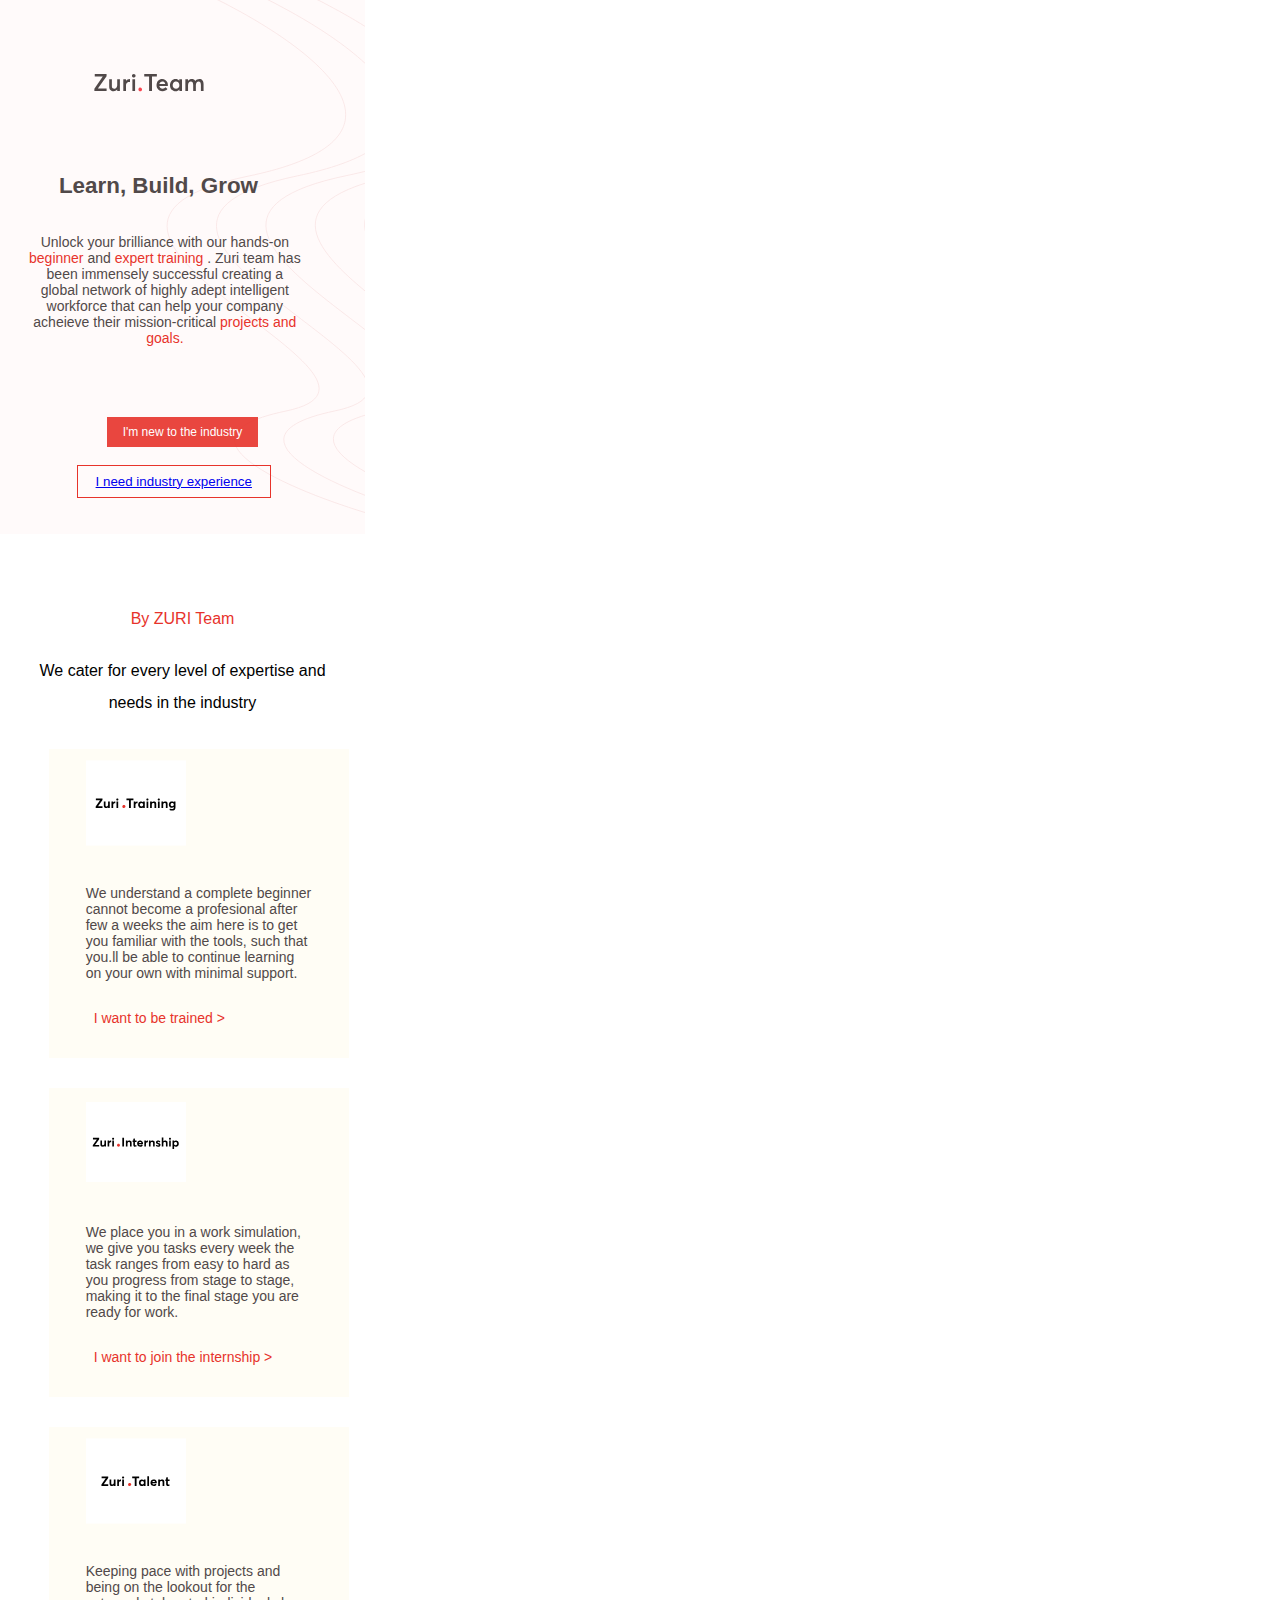
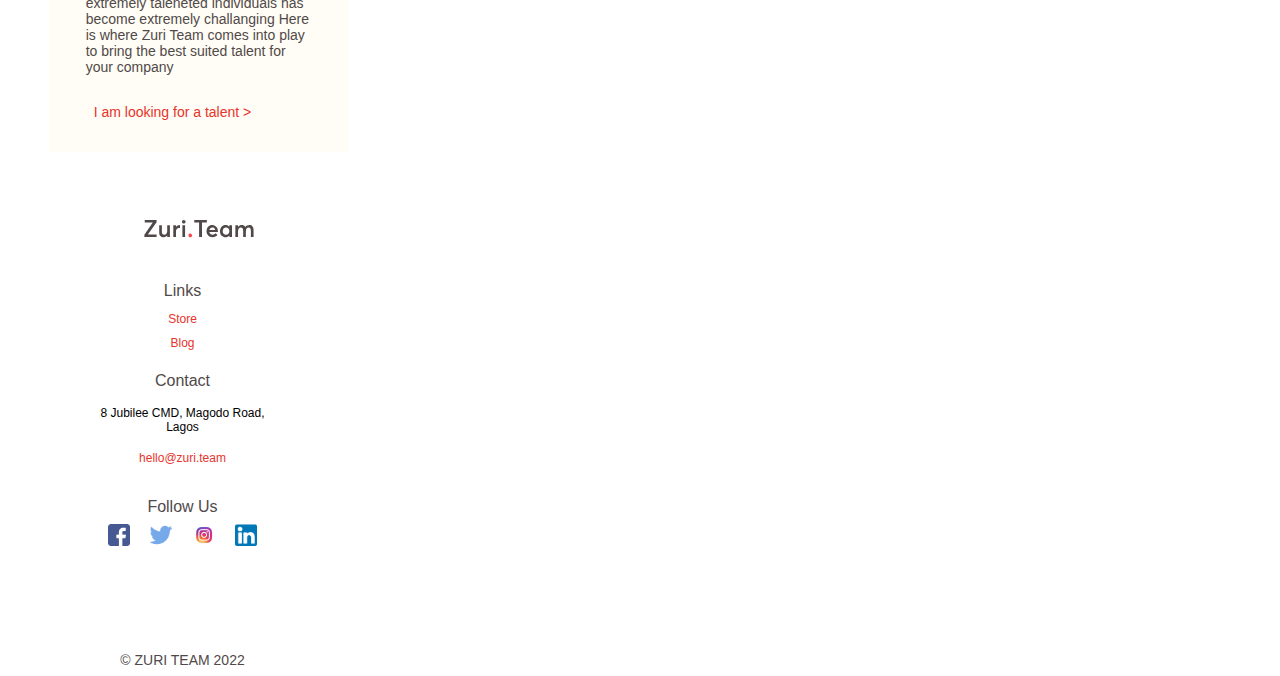
<file: Index.html>
<!DOCTYPE html>
<html lang="en">
<head>
    <meta charset="UTF-8">
    <meta http-equiv="X-UA-Compatible" content="IE=edge">
    <meta name="viewport" content="width=device-width, initial-scale=1.0">
    <title>ZURI PAGE</title>
    <link rel="icon" href="images/favicon-32x32.png">
    <link rel="stylesheet" href="style.css" type="text/css">
</head>
<body>
            <header>
                <div class="header-img">
                    <img src="images/zuri-logo-full.svg">
                </div>
              
                <div class="div-1">
                    <h2>learn, build, grow</h2>
                    <p>Unlock your brilliance with our hands-on <span id="red-text"><br>beginner</span> and <span id="red-text">expert training</span> . Zuri team
                        has<br> been immensely successful creating a<br> global network of highly adept intelligent <br>
                        workforce that can help your company<br> acheieve their mission-critical <span id="red-text">projects and <br>goals.</span>
                    </p>
                </div>
                <div class="buttons">
                    <button id="new-btn">I'm new to the industry</button>
                    <button id="industry-btn"><a href="internship.html">I need industry experience</a></button>
                </div>
            </header>
    <div class="container">
        <div class="container-child">
            <main>
                <div class="div-2">
                    <h3>By ZURI Team</h3>
                    <p>We cater for every level of expertise and needs in the industry</p>
                </div>
                <div class="zuri-cards">
                    <div class="card-1">
                        <img src="images/zuri-training-img.svg">
                        <p>
                          We understand a complete beginner cannot become a profesional after few a weeks
                          the aim here is to get you familiar with the tools, such that you.ll be able to continue learning on your own
                          with minimal support.
                            
                            <p><a href="#">I want to be trained ></a></p>
                        </p>
                    </div>
                    <div class="card-2">
                        <img src="images/zuri-internship-img.svg">
                        <p>
                            We place you in a work simulation, we give you tasks every week
                            the task ranges from easy to hard as you progress from stage to stage, making it to the final stage
                            you are ready for work.
                            
                            <p><a href="#">I want to join the internship ></a></p>
                        </p>
                    </div>
                    <div class="card-3">
                        <img src="images/zuri-talent-img.svg">
                        <p>
                            Keeping pace with projects and being on the lookout for the extremely taleneted individuals has become extremely challanging
                            Here is where Zuri Team comes into play to bring the best suited talent for your company
                            <p><a href="#">I am looking for a talent ></a></p>
                        </p>
                    </div>
                </div>
            </main>
            <footer>
                <div class="footer-content">
                    <div class="footer-img">
                        <img src="images/zuri-logo-full.svg">
                    </div>
                   <div class="footer-div-2">
                        <h3>Links</h3>
                        <a href="#">Store</a>
                        <a href="#">Blog</a>
                    </div> 
                    <div class="footer-div-3">
                        <h3>Contact</h3>
                        <p>8 Jubilee CMD, Magodo Road, <br>Lagos</p>
                        <a href="mailtohello@zuri.team">hello@zuri.team</a>
                    </div>
                    <div class="footer-icons">
                        <h3>Follow Us</h3>
                        <ul>
                            <li><img src="images/fb.png"></li>
                            <li><img src="images/twitter.png"></li>
                            <li><img src="images//IG.png"></li>
                            <li><img src="images/in.png">  </li>
                        </ul>
                    </div>
                </div><br><br><br><br><br>
                <p id="copyright">&copy ZURI TEAM 2022</p>
            </footer>
        </div>
    </div>
</body>
</html>
</file>
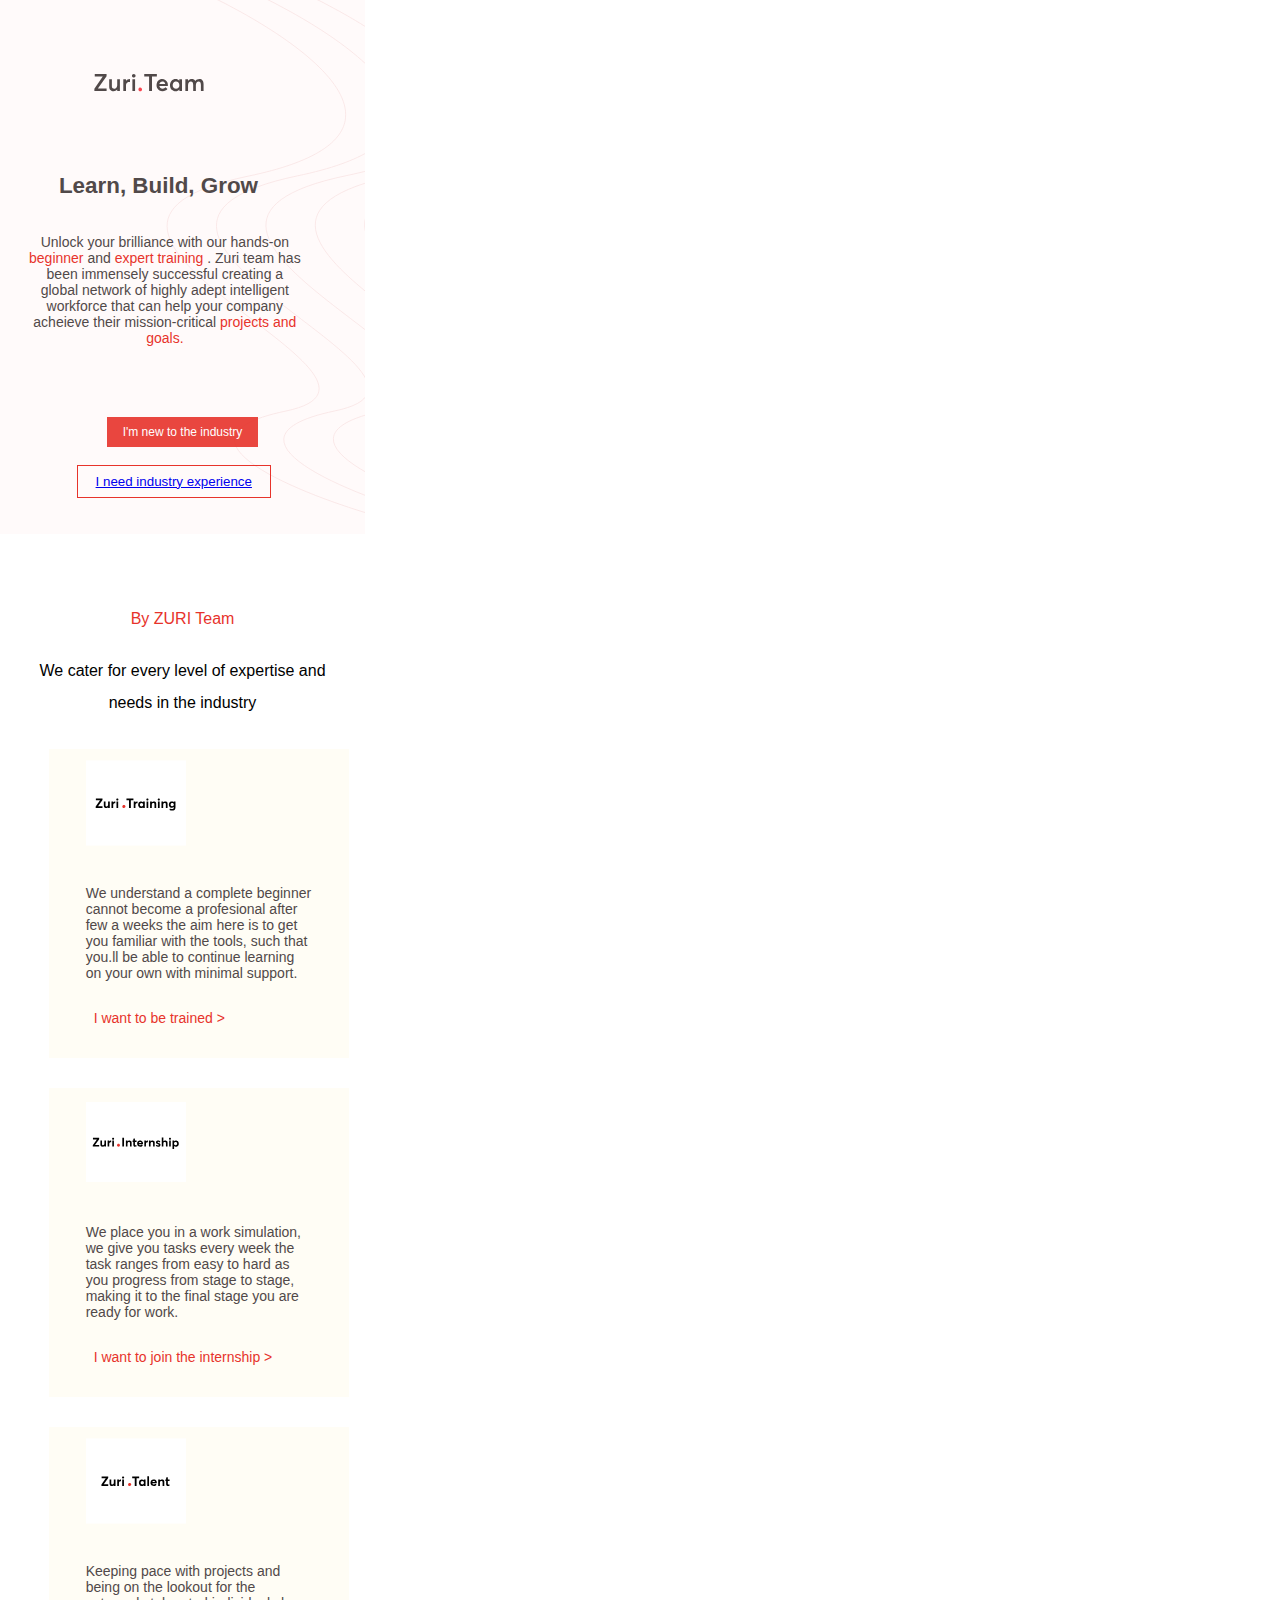
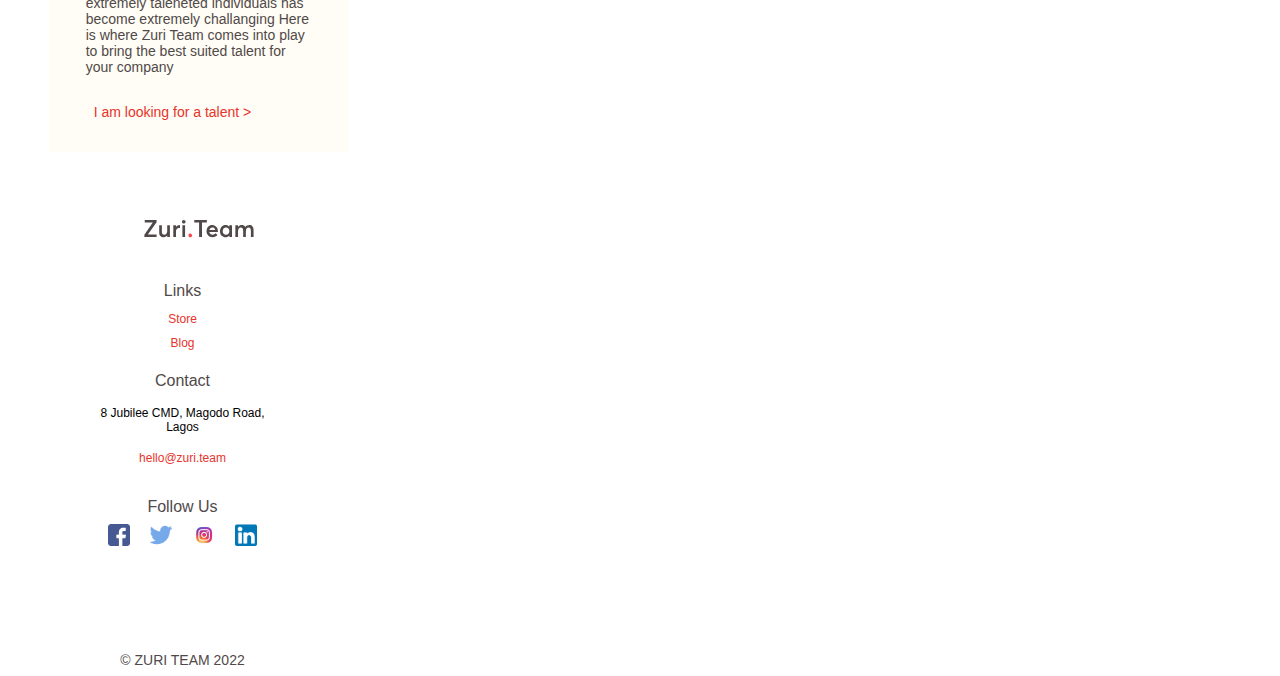
<file: INDEX.html>
<!DOCTYPE html>
<html lang="en">
<head>
    <meta charset="UTF-8">
    <meta http-equiv="X-UA-Compatible" content="IE=edge">
    <meta name="viewport" content="width=device-width, initial-scale=1.0">
    <title>ZURI PAGE</title>
    <link rel="icon" href="images/favicon-32x32.png">
    <link rel="stylesheet" href="style.css" type="text/css">
</head>
<body>
            <header>
                <div class="header-img">
                    <img src="/images/zuri-logo-full.svg">
                </div>
              
                <div class="div-1">
                    <h2>learn, build, grow</h2>
                    <p>Unlock your brilliance with our hands-on <span id="red-text"><br>beginner</span> and <span id="red-text">expert training</span> . Zuri team
                        has<br> been immensely successful creating a<br> global network of highly adept intelligent <br>
                        workforce that can help your company<br> acheieve their mission-critical <span id="red-text">projects and <br>goals.</span>
                    </p>
                </div>
                <div class="buttons">
                    <button id="new-btn">I'm new to the industry</button>
                    <button id="industry-btn"><a href="/internship.html">I need industry experience</a></button>
                </div>
            </header>
    <div class="container">
        <div class="container-child">
            <main>
                <div class="div-2">
                    <h3>By ZURI Team</h3>
                    <p>We cater for every level of expertise and needs in the industry</p>
                </div>
                <div class="zuri-cards">
                    <div class="card-1">
                        <img src="images/zuri-training-img.svg">
                        <p>
                          We understand a complete beginner cannot become a profesional after few a weeks
                          the aim here is to get you familiar with the tools, such that you.ll be able to continue learning on your own
                          with minimal support.
                            
                            <p><a href="#">I want to be trained ></a></p>
                        </p>
                    </div>
                    <div class="card-2">
                        <img src="/images/zuri-internship-img.svg">
                        <p>
                            We place you in a work simulation, we give you tasks every week
                            the task ranges from easy to hard as you progress from stage to stage, making it to the final stage
                            you are ready for work.
                            
                            <p><a href="#">I want to join the internship ></a></p>
                        </p>
                    </div>
                    <div class="card-3">
                        <img src="/images/zuri-talent-img.svg">
                        <p>
                            Keeping pace with projects and being on the lookout for the extremely taleneted individuals has become extremely challanging
                            Here is where Zuri Team comes into play to bring the best suited talent for your company
                            <p><a href="#">I am looking for a talent ></a></p>
                        </p>
                    </div>
                </div>
            </main>
            <footer>
                <div class="footer-content">
                    <div class="footer-img">
                        <img src="/images/zuri-logo-full.svg">
                    </div>
                   <div class="footer-div-2">
                        <h3>Links</h3>
                        <a href="#">Store</a>
                        <a href="#">Blog</a>
                    </div> 
                    <div class="footer-div-3">
                        <h3>Contact</h3>
                        <p>8 Jubilee CMD, Magodo Road, <br>Lagos</p>
                        <a href="mailtohello@zuri.team">hello@zuri.team</a>
                    </div>
                    <div class="footer-icons">
                        <h3>Follow Us</h3>
                        <ul>
                            <li><img src="/images/fb.png"></li>
                            <li><img src="/images/twitter.png"></li>
                            <li><img src="/images//IG.png"></li>
                            <li><img src="/images/in.png">  </li>
                        </ul>
                    </div>
                </div><br><br><br><br><br>
                <p id="copyright">&copy ZURI TEAM 2022</p>
            </footer>
        </div>
    </div>
</body>
</html>
</file>
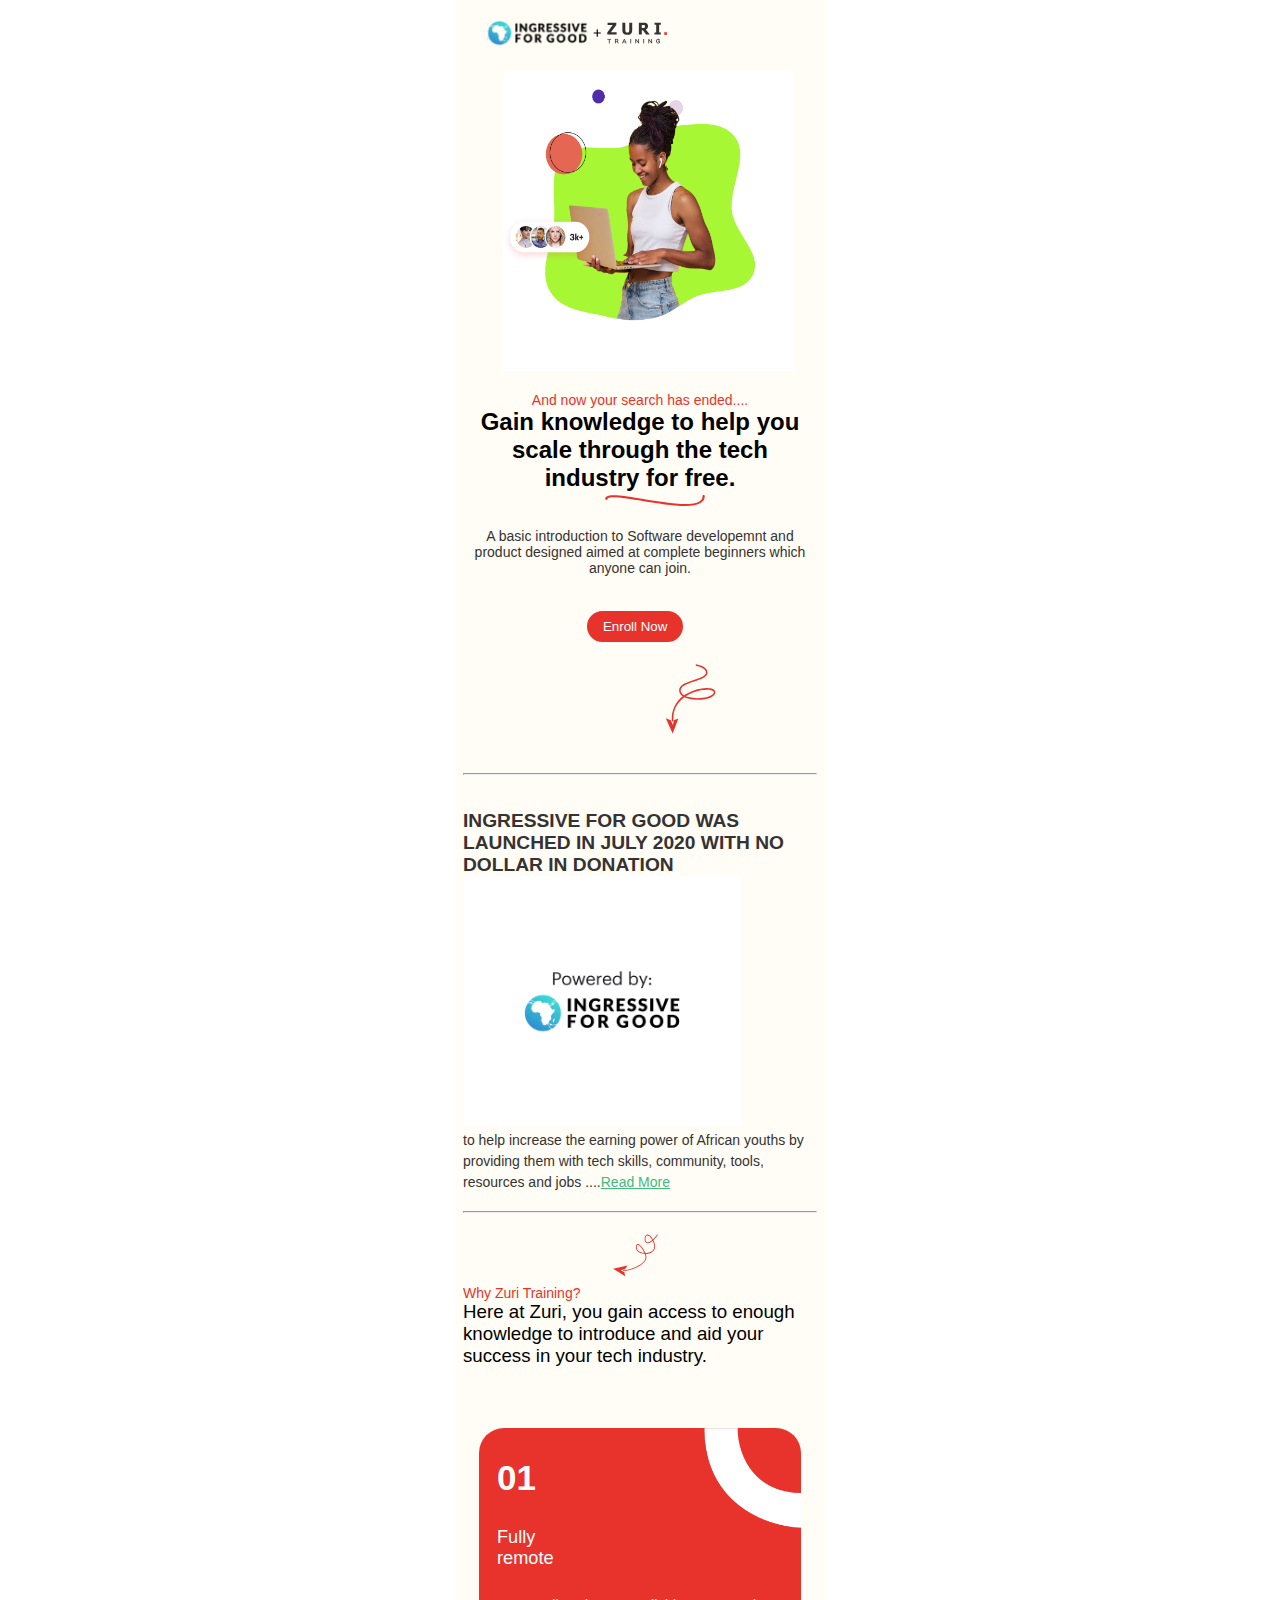
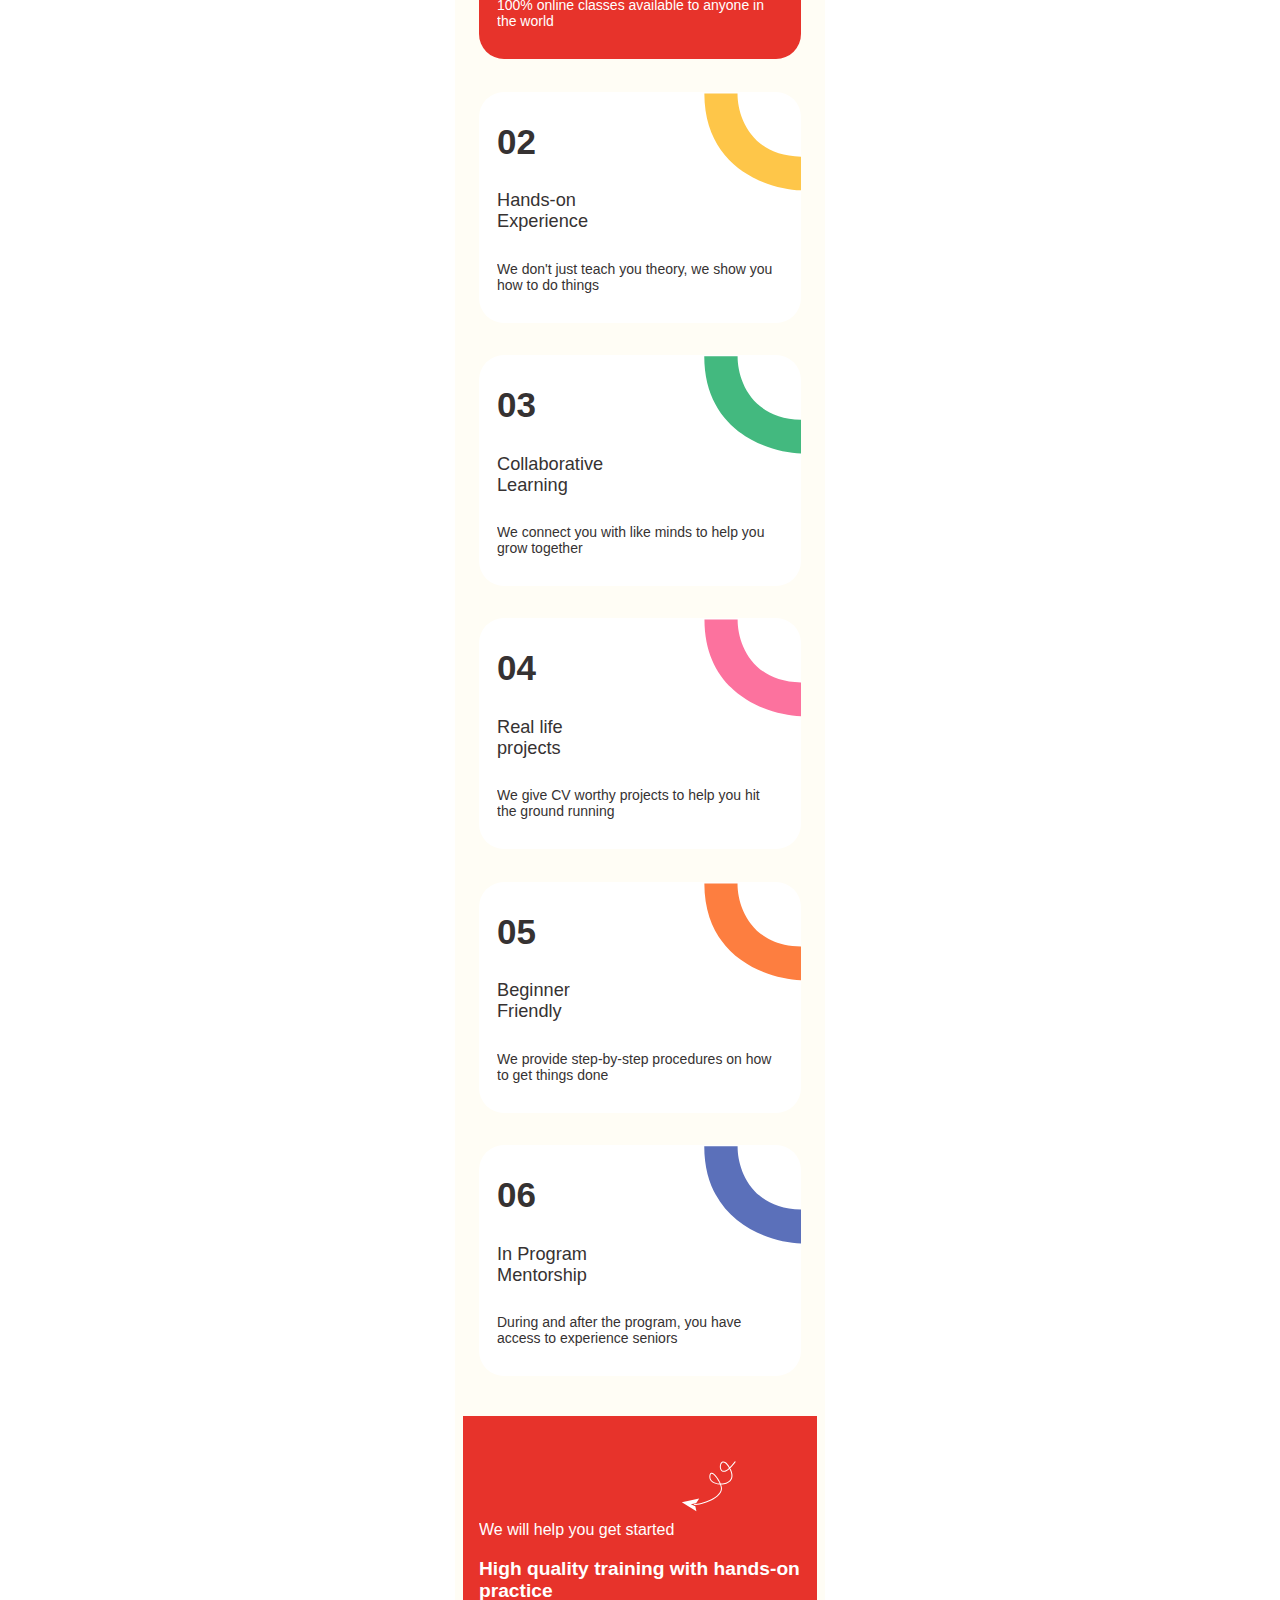
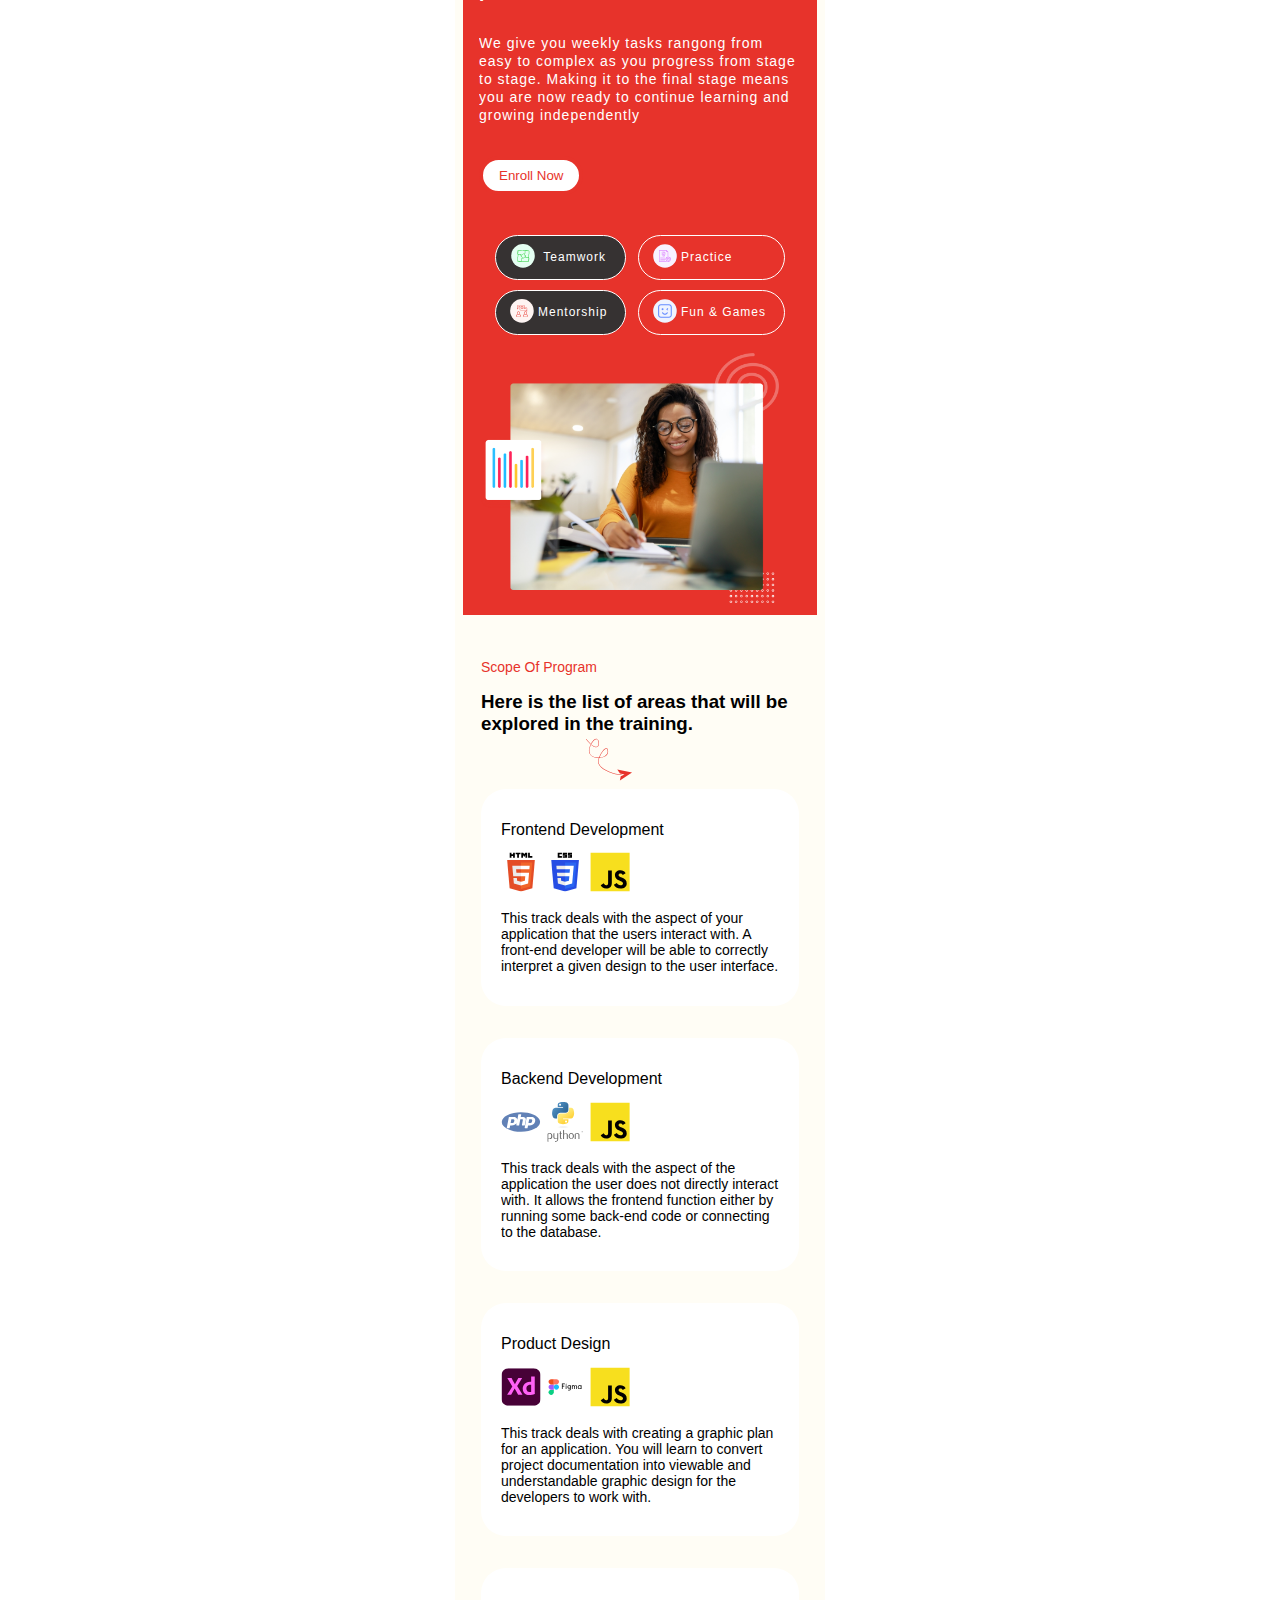
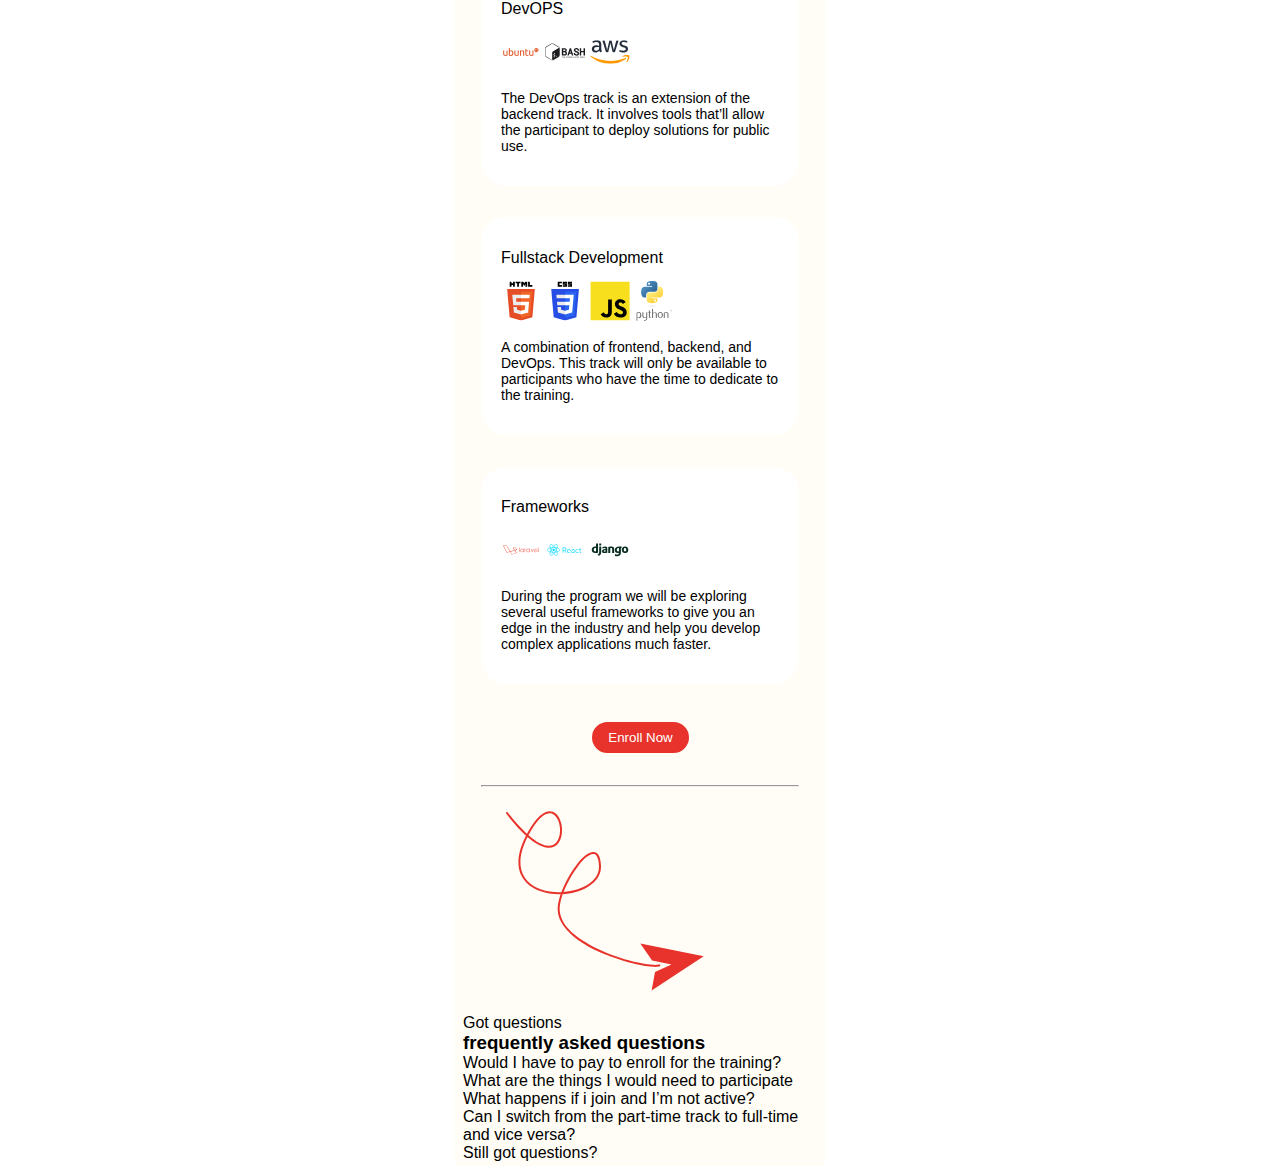
<file: internship.html>
<!DOCTYPE html>
<html lang="en">
<head>
    <meta charset="UTF-8">
    <meta http-equiv="X-UA-Compatible" content="IE=edge">
    <meta name="viewport" content="width=device-width, initial-scale=1.0">
    <title>Zuri Internship</title>
    <link rel="icon" href="/New folder/favicon-32x32.png">
    <link rel="stylesheet" href="/internship.css" type="text/css">
</head>
<body>
   <div class="internship-container">
    <header>
        <nav>
         <img src="/images/logo.svg" id="logo">
         <ul>
            <li><a href="#">About</a></li>
            <li><a href="#"> Why Us</a></li>
            <li><a href="#">Stacks Covered</a></li>
            <li><a href="#">FAQs</a></li>
         </ul>
         <div>
         <img src="/images/thumbs.png" id="thumbs">
         <button>Enroll Now</button>
        </div>
        </nav>
    </header>
    <main>
    <div class="internship-section-1">
        <div class="section-1-content">
            <section>
                <img src="/images/lady1.jpg" id="lady-image">
            </section>
            <section class="section-1-2">
                <p id="red-text" >And now your search has ended....</p>
                <h3>Gain knowledge to help you <br>scale through the 
                    tech<br> industry for free.
                </h3>
                <img src="/images/line.svg">
                <p>A basic introduction to Software developemnt and product 
                    designed aimed at complete beginners which anyone can join. </p>
                    <button id="enroll-btn">Enroll Now</button>
                    <div class="section-1-end">
                        <img src="/images/section1wire.svg" id="enroll-img">
                    </div>
                    <hr>
            </section>
        </div>
        <div class="section-2">
        </div>
        <div class="section-3">
            <div class="section-3-1">
                <h3>
                    ingressive for good was launched in july 2020
                     with no dollar in donation
                </h3>
            </div>
            <div class="section-3-2">
                <img src="/images/ingresive (1).jpg">
            </div>
            <div class="section-3-3">
                <p> to help increase the earning power of African youths by 
                    providing them with tech skills, community, tools, resources and jobs 
                    ....<a href="#">Read More</a> </p>
            </div>
        </div>
        <hr>
        <div class="section-4">
            <div class="section-4-content">
                <section>
                    <img src="/images/section3wire.svg">
                    <p>Why Zuri Training?</p>
                    <h3>
                    Here at Zuri, you gain access to enough knowledge
                    to introduce and aid your success in your tech industry.
                    </h3>
                </section>
                <section id="mobile-box">
                    <img src="/images/Star.jpg">
                </section>
            </div>
        </div>
        <div class="section-4-cards">
            <div class="card-1">
                <div class="card-1-content">
                    <h3> 01 </h3>
                    <img src="./images/curve1 (1).png">
                    <h4>Fully <br>remote</h4>
                    <p>100% online classes available to anyone in the world</p>
                </div>
            </div>
            <div class="card-2">
                <div class="card-2-content">
                    <h3> 02</h3>
                    <img src="/images/curve (2).svg">
                    <h4>Hands-on <br>Experience</h4>
                    <p>We don't just teach you theory, we show you how to do things</p>
                </div>
            </div>
            <div class="card-3">
                <div class="card-3-content">
                    <h3> 03 </h3>
                    <img src="/images/curve3 (3).svg">
                    <h4>Collaborative <br>Learning</h4>
                    <p>We connect you with like minds to help you grow together</p>
                </div>
            </div>
            <div class="card-4">
                <div class="card-4-content">
                    <h3> 04</h3>
                    <img src="/images/curve4 (1).svg">
                    <h4>Real life<br> projects</h4>
                    <p>We give CV worthy projects to help you hit the ground running</p>
                </div>
            </div>
            <div class="card-5">
                <div class="card-5-content">
                    <h3> 05</h3>
                    <img src="/images/curve5 (1).svg">
                    <h4>Beginner <br>Friendly</h4>
                    <p>We provide step-by-step procedures on how to get things done</p>
                </div>
            </div>
            <div class="card-6">
                <div class="card-6-content">
                    <h3> 06</h3>
                    <img src="/images/curve6 (1).svg">
                    <h4>In Program <br>Mentorship</h4>
                    <p>During and after the program, you have access to experience seniors</p>
                </div>
            </div>
        </div>
        <div class="section-5">
            <div class="section-text">
                <img src="./images/section5wire.svg" id="section-7-wire">
                <p>We will help you get started</p>
                <h3>High quality training with hands-on practice</h3>
                <span>We give you weekly tasks rangong from easy to complex
                    as you progress from stage to stage. Making it to the final stage means
                you are now ready to continue learning and growing independently  </span> 
                    <button id="btn-btn">Enroll Now</button>
                   
                    <section>
                        <div class="first-icons">
                            <p>
                                <img src="/images/hand.svg">
                                <span>Teamwork</span>
                            </p>
                            <p><img src="/images/mentor.svg"><span> Mentorship</span></p>
                        </div>
                        <div class="second-icons">
                            <p><img src="/images/practice.svg"><span> Practice</span></p>
                            <p><img src="/images/games.svg"><span> Fun & Games</span></p>
                        </div>
                    </section>
            </div>
            <div class="section-image">
                <img src="/images/section5-image (1).png">
            </div>
        </div>
        <div class="section-6">
            <div class="section-6-text">
                <p>Scope Of Program </p>
                <h3> Here is the list of areas that will be explored in the training.
                </h3>
                <img src="/images/section7wire.svg">
            </div>
            <div class="section-6-cards">
                <div class="section-card1">
                    <h3>Frontend Development</h3>
                    <div class="section-5-img">
                        <img src="/images/html.svg">
                        <img src="/images/css-3 logo.svg">
                        <img src="/images/javascript logo.svg">
                    </div>
                    <p>This track deals with the aspect of your application
                         that the users interact with. A front-end developer will be able to correctly
                        interpret a given design to the user interface.
                    </p>
                </div>

                <div class="section-card1">
                    <h3>Backend Development</h3>
                    <div class="section-5-img">
                        <img src="/images/php2 logo.svg">
                        <img src="/images/python-4 logo.svg">
                        <img src="/images/javascript logo.svg">
                    </div>
                        <p>This track deals with the aspect of the application the
                            user does not directly interact with. It allows the frontend function either by running
                             some back-end code or connecting to the database.
                        </p>
                </div>

                <div class="section-card1">
                    <h3>
                        Product Design
                        </h3>
                    <div class="section-5-img">
                        <img src="/images/adobe-xd logo.svg">
                        <img src="/images/Figma logo.svg">
                        <img src="/images/javascript logo.svg">
                    </div>
                    <p>This track deals with creating a graphic plan for an application. You will learn to convert project documentation into viewable and understandable
                         graphic design for the developers to work with.</p>
                </div>
                <div class="section-card1">
                    <h3>DevOPS</h3>
                    <div class="section-5-img">
                        <img src="/images/Ubuntu logo.svg">
                        <img src="/images/Bash logo.svg">
                        <img src="/images/aws logo.svg">
                    </div>
                    <p>The DevOps track is an extension of the backend track. 
                        It involves tools that’ll allow the participant to deploy solutions for public use.</p>
                </div>
                <div class="section-card1">
                    <h3>Fullstack Development</h3>
                    <div class="section-5-img">
                        <img src="/images/html.svg">
                        <img src="/images/css-3 logo.svg">
                        <img src="/images/javascript logo.svg">
                        <img src="/images/python-4 logo.svg">
                    </div>
                    <p>A combination of frontend, backend, and DevOps. 
                        This track will only be available to
                         participants who have the time to dedicate to the training.
                        </p>
                </div>
                <div class="section-card1">
                    <h3>
                        Frameworks
                        </h3>
                    <div class="section-5-img">
                        <img src="/images/Laravel logo.svg">
                        <img src="/images/React logo.svg">
                        <img src="/images/Django logo.svg">
                    </div>
                    <p>During the program we will be exploring 
                        several useful frameworks to give you 
                        an edge in the industry and help you develop complex 
                        applications much faster.
                    </p>
                </div>
            </div><button id="card-btn" >Enroll Now</button>
            <br><hr>
        </div>
        <div class="section-7">
            <div class="section-7-text">
                <img src="/images/section7wire.svg">
                <p>Got questions</p>
                <h3>frequently asked questions</h3>
            </div>
            <div class="section-7-content">
                <div class="box1"><p>Would I have to pay to enroll for the training?</p></div>
                <div class="box1"><p>What are the things I would need to participate</p></div>
                <div class="box1"><p>What happens if i join and I’m not active?</p></div>
                <div class="box1"><p>Can I switch from the part-time track to full-time and vice versa?</p></div>
                <div class="box1"><p>Still got questions?</p></div>
            </div>
        </div>


    </div>
    </main>
    <footer></footer>
   </div>
</body>
</html>
</file>
<file: style.css>
*{
    margin: 0;
    padding: 0;
    box-sizing: border-box;
}
body{
    overflow-x:hidden;
    font-family: sans-serif;
}
.container{
    max-width: 365px;
    padding: 8px 16px;
}
header{
    background: url(/images/hero-bg.svg);
    background-repeat: no-repeat;
    background-position: center;
    background-size: cover;
    width: 365px;
    padding: 3px 6px;
}
/* .internship-container{
    max-width: 365px;
    background-color: yellow;
} */
.header-img{
    margin-top: 70px;
margin-left: 25%;
height: 100px;
width: 200px;
}
#red-text{
    color: #E7332B;
}
.div-1 p{
    text-align: center;
    width: 90%;
    font-size: 14px;
    color: #514949;
    margin-bottom: 20%;
}
.div-1 h2{
    text-transform: capitalize;
    font-size: 1.4em;
   margin-left: 15%;
    margin-bottom: 10%;
    color: #514949;
}
.buttons{
    margin: auto;
    display: block;
}
#new-btn{
display: block;
margin: auto;
padding: 8px 16px;
background-color: #E7332B;
color: #fff;
opacity: 0.9;
border: none;
outline: none;
margin-bottom: 5%;
font-size: 12px;
}
#industry-btn{
    margin-left: 20%;
    padding: 8px 18px;
    border: 1px solid #E7332B;
    color: #E7332B;
    background: none;
    outline: none;
    margin-bottom: 10%;

}
.div-2{
    margin-top: 20%;
    text-align: center;
}
.div-2 h3{
    font-size: 1em;
    color: #E7332B;
    margin-bottom: 8%;
    font-weight: 100;
}
.div-2 p{
    line-height: 2;
}
.card-1, .card-2, .card-3{
    background-color: rgba(255,253,245);
    padding: 4px 8px;
    margin: 10%;
    width: 100%;
}
.zuri-cards{
    margin-left: 1%;
    width: 90%;
}
.zuri-cards img{
    height: 100px;
    width: 100px;
    margin-left: 10%;
}
.zuri-cards p{
    font-size: 14px;
    margin: auto;
    margin-top: 10%;
    width: 80%;
    color: #514949;
    margin-bottom: 10%;
}
.zuri-cards a{
    text-decoration: none;
    font-size: 14px;
    color: #E7332B;
    padding: 8px 8px;
}
.footer-content{
    text-align: center;
    margin-top: 20%;

}
.footer-div-2{
    line-height: 2;
    margin-bottom: 5%;
}
.footer-div-3 {
    margin-bottom: 10%;
}
.footer-div-3 p{
    font-size: 12px;
    margin-bottom: 5%;
    margin-top: 5%;
}
.foooter-icons{
    margin-top: 8%;
}
.footer-img img{
    margin: auto;
    margin-left: 10%;
    margin-bottom: 10%;
}
.footer-content a{
    text-decoration: none;
    font-size: 12px;
    color: #E7332B;
    display: block;
}
.footer-content h3{
    font-size: 1em;
    color: #514949;
    font-weight: 500;
}
.footer-content ul{
    display: inline-block;
}
.footer-content ul li{
    list-style-type: none;
    display: inline-block;
}
.footer-content ul li img{
    height: 22px;
    width: 22px;
    margin: 8px;
    margin-bottom: 30%;
}
#copyright{
    text-align: center;
    font-size: 14px;
    color: #514949;
    position: relative;
}
#copyright::before{
position: absolute;
height: 6mkn px;
width: 80%;
top: 10%;   
border: none;
background-color: #E7332B;
outline: none;

}
</file>
<file: internship.css>
*{
    margin: 0;
    padding: 0;
    box-sizing: border-box;
    overflow-x: hidden;
}
.internship-container{
    max-width: 370px;
    font-family: sans-serif;
    background-color: rgba(255,253,245);
    margin: auto;
}
nav{
    position: sticky;
}
header nav{
    display: flex;
    padding: 3px 32px;
    justify-content: space-between;
    background-color: rgba(255,253,245);
    width: 100vw;
    text-align: center;
    position: relative;

}
header nav ul{
    display: none;
}
nav img{
    height: 50px;
    width: 180px;  
}
#logo{
  padding-top: 10px;
}
#thumbs{
    height: 45px;
    width: 45px;
    border: 5px solid #E7332B;
    background-color: #E7332B;
    position: absolute;
    border-radius: 50px;
    right: 30%;
    top: 15%;
    z-index: 1;
}
nav button{
    border: 4px solid #E7332B;
    background: #E7332B;
    border-radius: 25px;
    position: absolute;
    color: #fff;
    padding: 4px 12px;
    margin-top: 12px;
    right: 10%;
}
main{
  padding: 4px 8px;
}
#lady-image{
    height: 300px;
    width: 300px;
    margin-top: 20px;
    margin-left:10%;
 font-size: 1.6em;
 line-height: 1;
 padding: 0 5px;
 color:#363232;
 margin-top: 3%;
}
.section-1-2 img{
   width: 100px;
   margin-left: 40%;
}
#red-text{
    color: #E7332B;
    width: 100%;
    text-align: center;
}
.section-1-2 h3{
    text-align: center;
    font-size: 1.5em;
    
}
.section-1-2 p{
    font-size: 14px;
    text-align: center;
    color: #363232;
    margin-top: 5%;
} 
.section-1-end{
    display: block;
}
#enroll-btn{
    border: 4px solid #E7332B;
    background: #E7332B;
    border-radius: 25px;
    color: #fff;
    margin-top: 10%;
    margin-left: 35%;
    padding: 4px 12px;
}
#enroll-img{
    height: 70px;
    margin-left: 50%;
    margin-top: 6%;
    margin-bottom: 10%;
}
.section-3 h3{
    text-transform: uppercase;
    font-size: 1.2em;
    color: #363232;
    margin-top: 10%;
}
#mobile-box{
    display: none;
}
.section-3 img{
    height: 250px;
}
.section-3 p{
    color: #363232;
    padding-bottom: 18px;
    line-height: 1.5;
    font-size: 14px
}
.section-3 p a{
    color:#43b97f; 

}
.section-4-content p{
    color: #E7332B;
    font-size: 14px;
}
.section-4-content img{
    height: 50px;
    margin-left: 40%;
    margin-top: 5%;
    line-height: 1.2;
} 
.section-4-cards{
    padding: 8px 16px;
    font-size: 14px;
}
.section-4-content h3{
    font-weight: 200;
    margin-bottom: 15%;
}
.section-4-cards h3{
    font-size: 2.5em;
    margin-bottom: 10%;
}  
.section-4-cards h4{

    font-size: 1.3em;
    margin-bottom: 10%;
    font-weight: 200;
}  
.section-4-cards img{
    height: 100px;
    width: 100px;
    position: absolute;
    top: 0;
    left: 70%;
}
.card-1{
    background-color: #E7332B;
    padding: 30px 18px;
    border-radius: 25px;
    color: #fff;
    position: relative;
    margin-bottom: 10%;
}
.card-2{
    background-color: #fff;
    color: #363232;
    padding: 30px 18px;
    border-radius: 25px;
    position: relative;
    margin-bottom: 10%;
}
.card-3{
    background-color: #fff;
    color: #363232;
    padding: 30px 18px;
    border-radius: 25px;
    position: relative;
    margin-bottom: 10%;
}
.card-4{
    background-color: #fff;
    color: #363232;
    padding: 30px 18px;
    border-radius: 25px;
    position: relative;
    margin-bottom: 10%;
}
.card-5{
    background-color: #fff;
    color: #363232;
    padding: 30px 18px;
    border-radius: 25px;
    position: relative;
    margin-bottom: 10%;
}
.card-6{
    background-color: #fff;
    color: #363232;
    padding: 30px 18px;
    border-radius: 25px;
    position: relative;
    margin-bottom: 10%;
}
.section-4-cards .card:hover{
  
}
.card-6:hover{
    scale: (1.5);
}
.section-5{
    background-color: #E7332B;
    padding: 8px 16px;
    color: #fff;
}
.section-image img{
    height: 300px;
    width: 350px;
}
#section-7-wire{
    height: 60px;
    margin-left: 60%;
    margin-top: 10%;
}
.section-text h3{
font-weight: 600;
font-size: 1.2em;
margin-top: 6%;
margin-bottom: 10%;
}
.section-text span{
    font-size: 14px;
    letter-spacing: 1px;
}
#btn-btn{
    border: 4px solid #E7332B;
    color: #E7332B;
    border-radius: 25px;
    background-color: #fff;
    margin-top: 10%;
    margin-bottom: 10%;
    display: block;
    padding: 8px 16px;
}
.section-5 section{
    display: flex;
    align-items: center;
    justify-content: space-between;
    font-size: 14px;
    padding: 8px 16px;

}
.section-5 section  img{
    height: 24px;
    width: 24px;
    
}
.section-5 section p{
    border: 1px solid #fff;
    border-radius: 25px;
    padding: 8px 14px;
    font-size: 14px;
}

.section-5 section p span{
    font-size: 12px;
    padding: 4px 4px;
    display: inline-block;
}
.first-icons p{
    margin-bottom: 10px;
    padding-top: 0;
    text-align: center;
    background-color: #363232;
}
.second-icons p{
    margin-bottom: 10px;
}
.second-icons{
    margin-top: 0;
}
.section-image img{
 margin-right: 35%;
 height: 250px;
 width: 300px;
}
.section-6{
    margin-top: 10%;
padding: 8px 18px;
}
.section-6-text p{
    color: #E7332B;
    font-size: 14px;
    margin-bottom: 5%;
}
.section-6-text img{
    height: 50px;
    margin-left: 30%;
}
.section-card1{
    margin-bottom: 10%;
    padding: 10% 20px;
    background-color: #fff;
    border-radius: 25px;
} 
.section-card1 h3{
    font-size: 1em;
    font-weight: 300;
    margin-bottom: 5%;
}
.section-card1 p{
    font-size: 14px;
    margin-top: 5%;
}
.section-card1 img{
    height: 40px;
    width: 40px;
}
#card-btn{
    border: 4px solid #E7332B;
    background: #E7332B;
    border-radius: 25px;
    color: #fff;
    margin-top: 2%;
    margin-left: 35%;
    margin-bottom: 10%;
    padding: 4px 12px;
}
</file>
